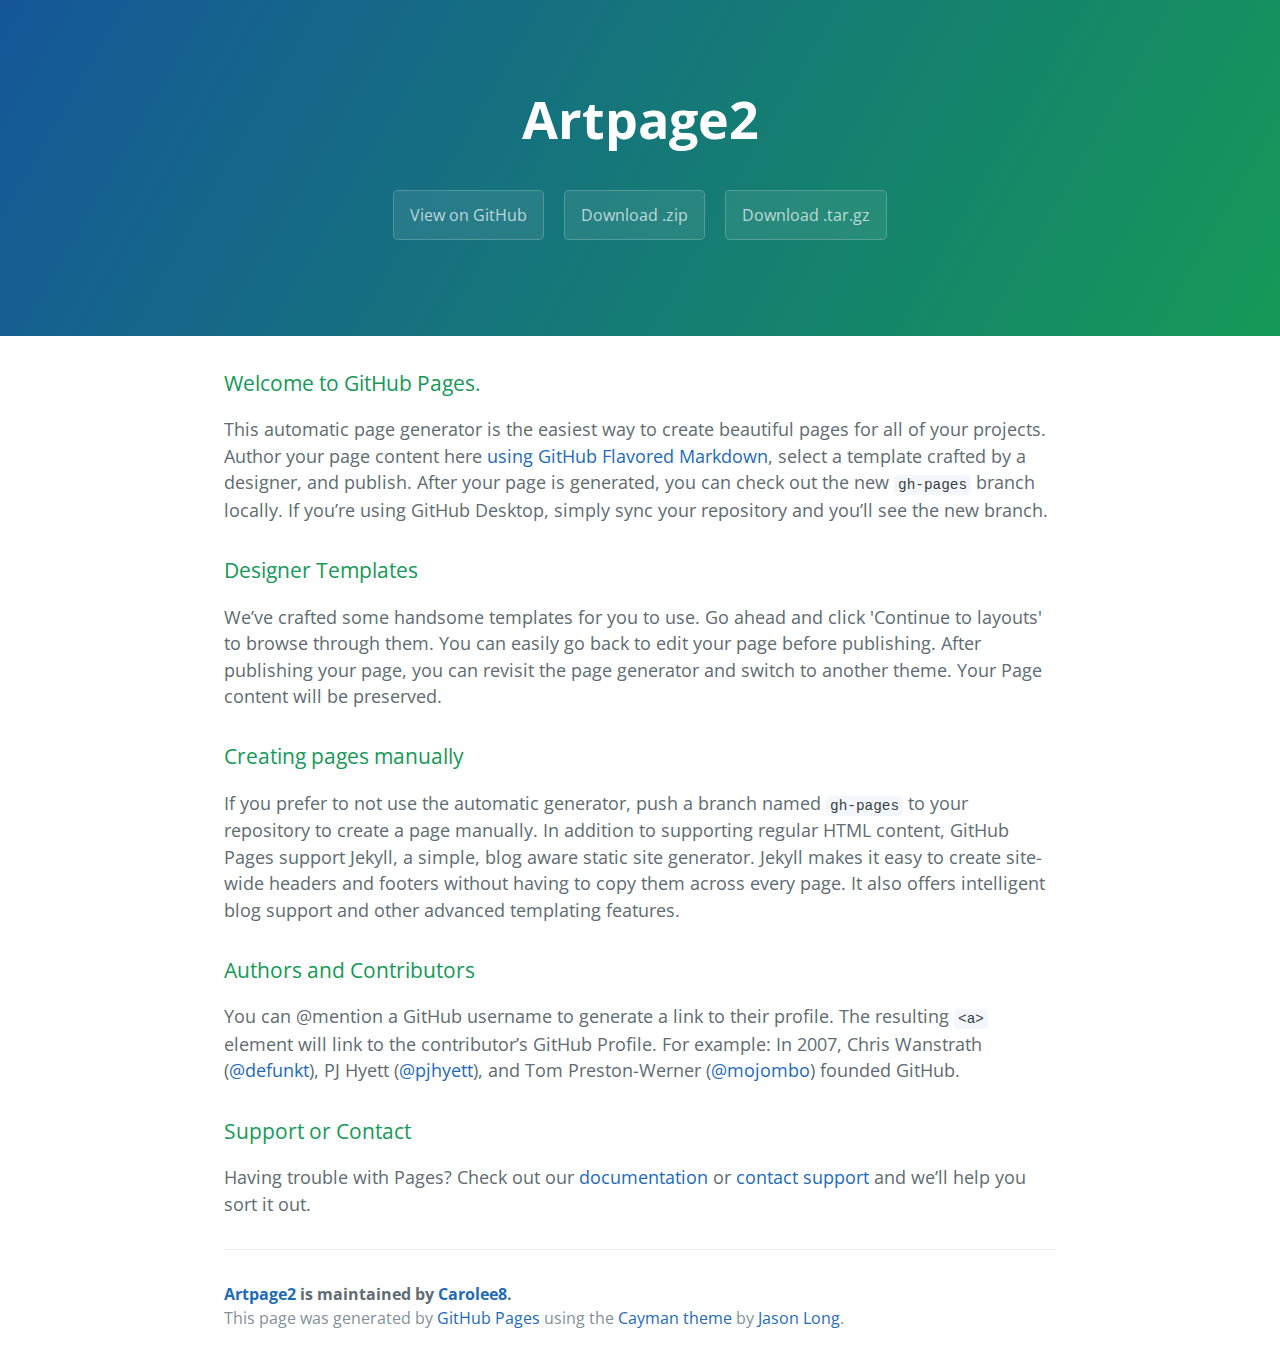
<file: index.html>
<!DOCTYPE html>
<html lang="en-us">
  <head>
    <meta charset="UTF-8">
    <title>Artpage2 by Carolee8</title>
    <meta name="viewport" content="width=device-width, initial-scale=1">
    <link rel="stylesheet" type="text/css" href="stylesheets/normalize.css" media="screen">
    <link href='https://fonts.googleapis.com/css?family=Open+Sans:400,700' rel='stylesheet' type='text/css'>
    <link rel="stylesheet" type="text/css" href="stylesheets/stylesheet.css" media="screen">
    <link rel="stylesheet" type="text/css" href="stylesheets/github-light.css" media="screen">
  </head>
  <body>
    <section class="page-header">
      <h1 class="project-name">Artpage2</h1>
      <h2 class="project-tagline"></h2>
      <a href="https://github.com/Carolee8/artpage2" class="btn">View on GitHub</a>
      <a href="https://github.com/Carolee8/artpage2/zipball/master" class="btn">Download .zip</a>
      <a href="https://github.com/Carolee8/artpage2/tarball/master" class="btn">Download .tar.gz</a>
    </section>

    <section class="main-content">
      <h3>
<a id="welcome-to-github-pages" class="anchor" href="#welcome-to-github-pages" aria-hidden="true"><span aria-hidden="true" class="octicon octicon-link"></span></a>Welcome to GitHub Pages.</h3>

<p>This automatic page generator is the easiest way to create beautiful pages for all of your projects. Author your page content here <a href="https://guides.github.com/features/mastering-markdown/">using GitHub Flavored Markdown</a>, select a template crafted by a designer, and publish. After your page is generated, you can check out the new <code>gh-pages</code> branch locally. If you’re using GitHub Desktop, simply sync your repository and you’ll see the new branch.</p>

<h3>
<a id="designer-templates" class="anchor" href="#designer-templates" aria-hidden="true"><span aria-hidden="true" class="octicon octicon-link"></span></a>Designer Templates</h3>

<p>We’ve crafted some handsome templates for you to use. Go ahead and click 'Continue to layouts' to browse through them. You can easily go back to edit your page before publishing. After publishing your page, you can revisit the page generator and switch to another theme. Your Page content will be preserved.</p>

<h3>
<a id="creating-pages-manually" class="anchor" href="#creating-pages-manually" aria-hidden="true"><span aria-hidden="true" class="octicon octicon-link"></span></a>Creating pages manually</h3>

<p>If you prefer to not use the automatic generator, push a branch named <code>gh-pages</code> to your repository to create a page manually. In addition to supporting regular HTML content, GitHub Pages support Jekyll, a simple, blog aware static site generator. Jekyll makes it easy to create site-wide headers and footers without having to copy them across every page. It also offers intelligent blog support and other advanced templating features.</p>

<h3>
<a id="authors-and-contributors" class="anchor" href="#authors-and-contributors" aria-hidden="true"><span aria-hidden="true" class="octicon octicon-link"></span></a>Authors and Contributors</h3>

<p>You can @mention a GitHub username to generate a link to their profile. The resulting <code>&lt;a&gt;</code> element will link to the contributor’s GitHub Profile. For example: In 2007, Chris Wanstrath (<a href="https://github.com/defunkt" class="user-mention">@defunkt</a>), PJ Hyett (<a href="https://github.com/pjhyett" class="user-mention">@pjhyett</a>), and Tom Preston-Werner (<a href="https://github.com/mojombo" class="user-mention">@mojombo</a>) founded GitHub.</p>

<h3>
<a id="support-or-contact" class="anchor" href="#support-or-contact" aria-hidden="true"><span aria-hidden="true" class="octicon octicon-link"></span></a>Support or Contact</h3>

<p>Having trouble with Pages? Check out our <a href="https://help.github.com/pages">documentation</a> or <a href="https://github.com/contact">contact support</a> and we’ll help you sort it out.</p>

      <footer class="site-footer">
        <span class="site-footer-owner"><a href="https://github.com/Carolee8/artpage2">Artpage2</a> is maintained by <a href="https://github.com/Carolee8">Carolee8</a>.</span>

        <span class="site-footer-credits">This page was generated by <a href="https://pages.github.com">GitHub Pages</a> using the <a href="https://github.com/jasonlong/cayman-theme">Cayman theme</a> by <a href="https://twitter.com/jasonlong">Jason Long</a>.</span>
      </footer>

    </section>

  
  </body>
</html>
</file>
<file: stylesheets/stylesheet.css>
* {
  box-sizing: border-box; }

body {
  padding: 0;
  margin: 0;
  font-family: "Open Sans", "Helvetica Neue", Helvetica, Arial, sans-serif;
  font-size: 16px;
  line-height: 1.5;
  color: #606c71; }

a {
  color: #1e6bb8;
  text-decoration: none; }
  a:hover {
    text-decoration: underline; }

.btn {
  display: inline-block;
  margin-bottom: 1rem;
  color: rgba(255, 255, 255, 0.7);
  background-color: rgba(255, 255, 255, 0.08);
  border-color: rgba(255, 255, 255, 0.2);
  border-style: solid;
  border-width: 1px;
  border-radius: 0.3rem;
  transition: color 0.2s, background-color 0.2s, border-color 0.2s; }
  .btn + .btn {
    margin-left: 1rem; }

.btn:hover {
  color: rgba(255, 255, 255, 0.8);
  text-decoration: none;
  background-color: rgba(255, 255, 255, 0.2);
  border-color: rgba(255, 255, 255, 0.3); }

@media screen and (min-width: 64em) {
  .btn {
    padding: 0.75rem 1rem; } }

@media screen and (min-width: 42em) and (max-width: 64em) {
  .btn {
    padding: 0.6rem 0.9rem;
    font-size: 0.9rem; } }

@media screen and (max-width: 42em) {
  .btn {
    display: block;
    width: 100%;
    padding: 0.75rem;
    font-size: 0.9rem; }
    .btn + .btn {
      margin-top: 1rem;
      margin-left: 0; } }

.page-header {
  color: #fff;
  text-align: center;
  background-color: #159957;
  background-image: linear-gradient(120deg, #155799, #159957); }

@media screen and (min-width: 64em) {
  .page-header {
    padding: 5rem 6rem; } }

@media screen and (min-width: 42em) and (max-width: 64em) {
  .page-header {
    padding: 3rem 4rem; } }

@media screen and (max-width: 42em) {
  .page-header {
    padding: 2rem 1rem; } }

.project-name {
  margin-top: 0;
  margin-bottom: 0.1rem; }

@media screen and (min-width: 64em) {
  .project-name {
    font-size: 3.25rem; } }

@media screen and (min-width: 42em) and (max-width: 64em) {
  .project-name {
    font-size: 2.25rem; } }

@media screen and (max-width: 42em) {
  .project-name {
    font-size: 1.75rem; } }

.project-tagline {
  margin-bottom: 2rem;
  font-weight: normal;
  opacity: 0.7; }

@media screen and (min-width: 64em) {
  .project-tagline {
    font-size: 1.25rem; } }

@media screen and (min-width: 42em) and (max-width: 64em) {
  .project-tagline {
    font-size: 1.15rem; } }

@media screen and (max-width: 42em) {
  .project-tagline {
    font-size: 1rem; } }

.main-content :first-child {
  margin-top: 0; }
.main-content img {
  max-width: 100%; }
.main-content h1, .main-content h2, .main-content h3, .main-content h4, .main-content h5, .main-content h6 {
  margin-top: 2rem;
  margin-bottom: 1rem;
  font-weight: normal;
  color: #159957; }
.main-content p {
  margin-bottom: 1em; }
.main-content code {
  padding: 2px 4px;
  font-family: Consolas, "Liberation Mono", Menlo, Courier, monospace;
  font-size: 0.9rem;
  color: #383e41;
  background-color: #f3f6fa;
  border-radius: 0.3rem; }
.main-content pre {
  padding: 0.8rem;
  margin-top: 0;
  margin-bottom: 1rem;
  font: 1rem Consolas, "Liberation Mono", Menlo, Courier, monospace;
  color: #567482;
  word-wrap: normal;
  background-color: #f3f6fa;
  border: solid 1px #dce6f0;
  border-radius: 0.3rem; }
  .main-content pre > code {
    padding: 0;
    margin: 0;
    font-size: 0.9rem;
    color: #567482;
    word-break: normal;
    white-space: pre;
    background: transparent;
    border: 0; }
.main-content .highlight {
  margin-bottom: 1rem; }
  .main-content .highlight pre {
    margin-bottom: 0;
    word-break: normal; }
.main-content .highlight pre, .main-content pre {
  padding: 0.8rem;
  overflow: auto;
  font-size: 0.9rem;
  line-height: 1.45;
  border-radius: 0.3rem; }
.main-content pre code, .main-content pre tt {
  display: inline;
  max-width: initial;
  padding: 0;
  margin: 0;
  overflow: initial;
  line-height: inherit;
  word-wrap: normal;
  background-color: transparent;
  border: 0; }
  .main-content pre code:before, .main-content pre code:after, .main-content pre tt:before, .main-content pre tt:after {
    content: normal; }
.main-content ul, .main-content ol {
  margin-top: 0; }
.main-content blockquote {
  padding: 0 1rem;
  margin-left: 0;
  color: #819198;
  border-left: 0.3rem solid #dce6f0; }
  .main-content blockquote > :first-child {
    margin-top: 0; }
  .main-content blockquote > :last-child {
    margin-bottom: 0; }
.main-content table {
  display: block;
  width: 100%;
  overflow: auto;
  word-break: normal;
  word-break: keep-all; }
  .main-content table th {
    font-weight: bold; }
  .main-content table th, .main-content table td {
    padding: 0.5rem 1rem;
    border: 1px solid #e9ebec; }
.main-content dl {
  padding: 0; }
  .main-content dl dt {
    padding: 0;
    margin-top: 1rem;
    font-size: 1rem;
    font-weight: bold; }
  .main-content dl dd {
    padding: 0;
    margin-bottom: 1rem; }
.main-content hr {
  height: 2px;
  padding: 0;
  margin: 1rem 0;
  background-color: #eff0f1;
  border: 0; }

@media screen and (min-width: 64em) {
  .main-content {
    max-width: 64rem;
    padding: 2rem 6rem;
    margin: 0 auto;
    font-size: 1.1rem; } }

@media screen and (min-width: 42em) and (max-width: 64em) {
  .main-content {
    padding: 2rem 4rem;
    font-size: 1.1rem; } }

@media screen and (max-width: 42em) {
  .main-content {
    padding: 2rem 1rem;
    font-size: 1rem; } }

.site-footer {
  padding-top: 2rem;
  margin-top: 2rem;
  border-top: solid 1px #eff0f1; }

.site-footer-owner {
  display: block;
  font-weight: bold; }

.site-footer-credits {
  color: #819198; }

@media screen and (min-width: 64em) {
  .site-footer {
    font-size: 1rem; } }

@media screen and (min-width: 42em) and (max-width: 64em) {
  .site-footer {
    font-size: 1rem; } }

@media screen and (max-width: 42em) {
  .site-footer {
    font-size: 0.9rem; } }
</file>
<file: stylesheets/github-light.css>
/*
The MIT License (MIT)

Copyright (c) 2016 GitHub, Inc.

Permission is hereby granted, free of charge, to any person obtaining a copy
of this software and associated documentation files (the "Software"), to deal
in the Software without restriction, including without limitation the rights
to use, copy, modify, merge, publish, distribute, sublicense, and/or sell
copies of the Software, and to permit persons to whom the Software is
furnished to do so, subject to the following conditions:

The above copyright notice and this permission notice shall be included in all
copies or substantial portions of the Software.

THE SOFTWARE IS PROVIDED "AS IS", WITHOUT WARRANTY OF ANY KIND, EXPRESS OR
IMPLIED, INCLUDING BUT NOT LIMITED TO THE WARRANTIES OF MERCHANTABILITY,
FITNESS FOR A PARTICULAR PURPOSE AND NONINFRINGEMENT. IN NO EVENT SHALL THE
AUTHORS OR COPYRIGHT HOLDERS BE LIABLE FOR ANY CLAIM, DAMAGES OR OTHER
LIABILITY, WHETHER IN AN ACTION OF CONTRACT, TORT OR OTHERWISE, ARISING FROM,
OUT OF OR IN CONNECTION WITH THE SOFTWARE OR THE USE OR OTHER DEALINGS IN THE
SOFTWARE.

*/

.pl-c /* comment */ {
  color: #969896;
}

.pl-c1 /* constant, variable.other.constant, support, meta.property-name, support.constant, support.variable, meta.module-reference, markup.raw, meta.diff.header */,
.pl-s .pl-v /* string variable */ {
  color: #0086b3;
}

.pl-e /* entity */,
.pl-en /* entity.name */ {
  color: #795da3;
}

.pl-smi /* variable.parameter.function, storage.modifier.package, storage.modifier.import, storage.type.java, variable.other */,
.pl-s .pl-s1 /* string source */ {
  color: #333;
}

.pl-ent /* entity.name.tag */ {
  color: #63a35c;
}

.pl-k /* keyword, storage, storage.type */ {
  color: #a71d5d;
}

.pl-s /* string */,
.pl-pds /* punctuation.definition.string, string.regexp.character-class */,
.pl-s .pl-pse .pl-s1 /* string punctuation.section.embedded source */,
.pl-sr /* string.regexp */,
.pl-sr .pl-cce /* string.regexp constant.character.escape */,
.pl-sr .pl-sre /* string.regexp source.ruby.embedded */,
.pl-sr .pl-sra /* string.regexp string.regexp.arbitrary-repitition */ {
  color: #183691;
}

.pl-v /* variable */ {
  color: #ed6a43;
}

.pl-id /* invalid.deprecated */ {
  color: #b52a1d;
}

.pl-ii /* invalid.illegal */ {
  color: #f8f8f8;
  background-color: #b52a1d;
}

.pl-sr .pl-cce /* string.regexp constant.character.escape */ {
  font-weight: bold;
  color: #63a35c;
}

.pl-ml /* markup.list */ {
  color: #693a17;
}

.pl-mh /* markup.heading */,
.pl-mh .pl-en /* markup.heading entity.name */,
.pl-ms /* meta.separator */ {
  font-weight: bold;
  color: #1d3e81;
}

.pl-mq /* markup.quote */ {
  color: #008080;
}

.pl-mi /* markup.italic */ {
  font-style: italic;
  color: #333;
}

.pl-mb /* markup.bold */ {
  font-weight: bold;
  color: #333;
}

.pl-md /* markup.deleted, meta.diff.header.from-file */ {
  color: #bd2c00;
  background-color: #ffecec;
}

.pl-mi1 /* markup.inserted, meta.diff.header.to-file */ {
  color: #55a532;
  background-color: #eaffea;
}

.pl-mdr /* meta.diff.range */ {
  font-weight: bold;
  color: #795da3;
}

.pl-mo /* meta.output */ {
  color: #1d3e81;
}
</file>
